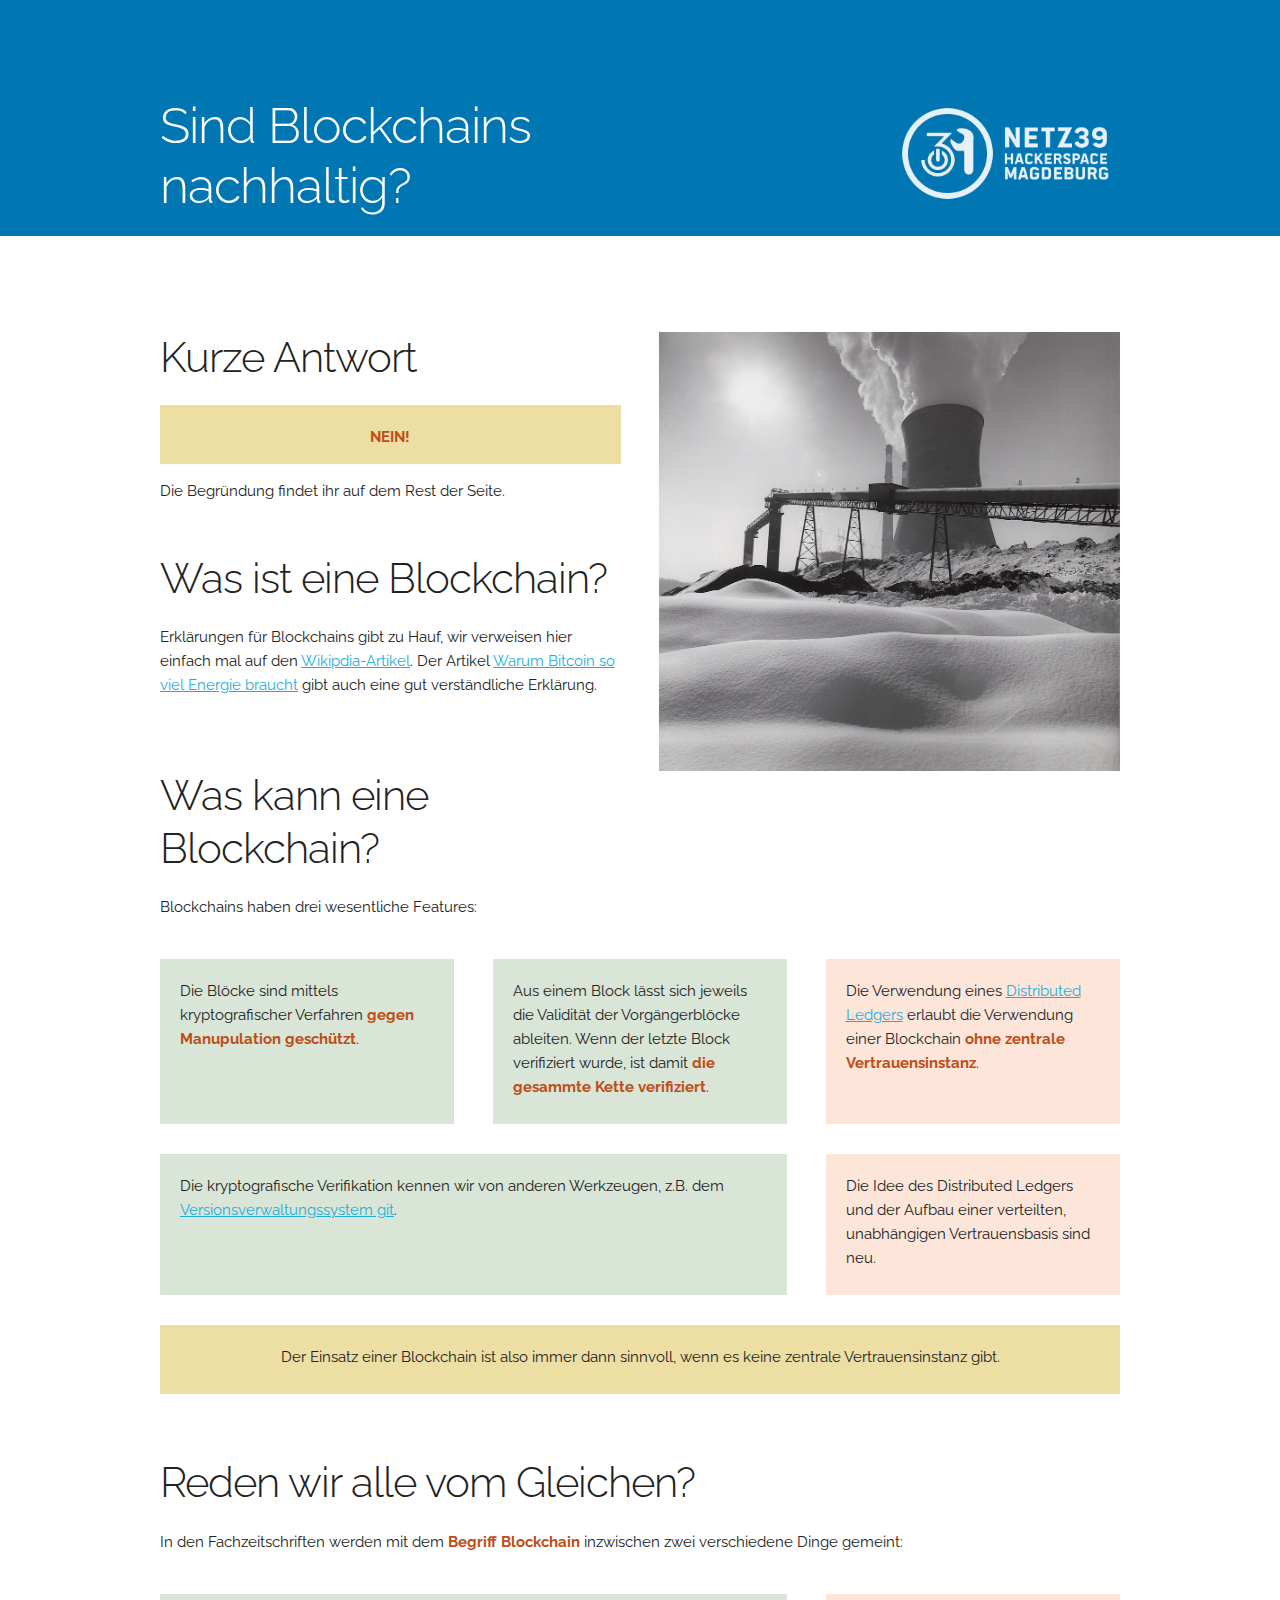
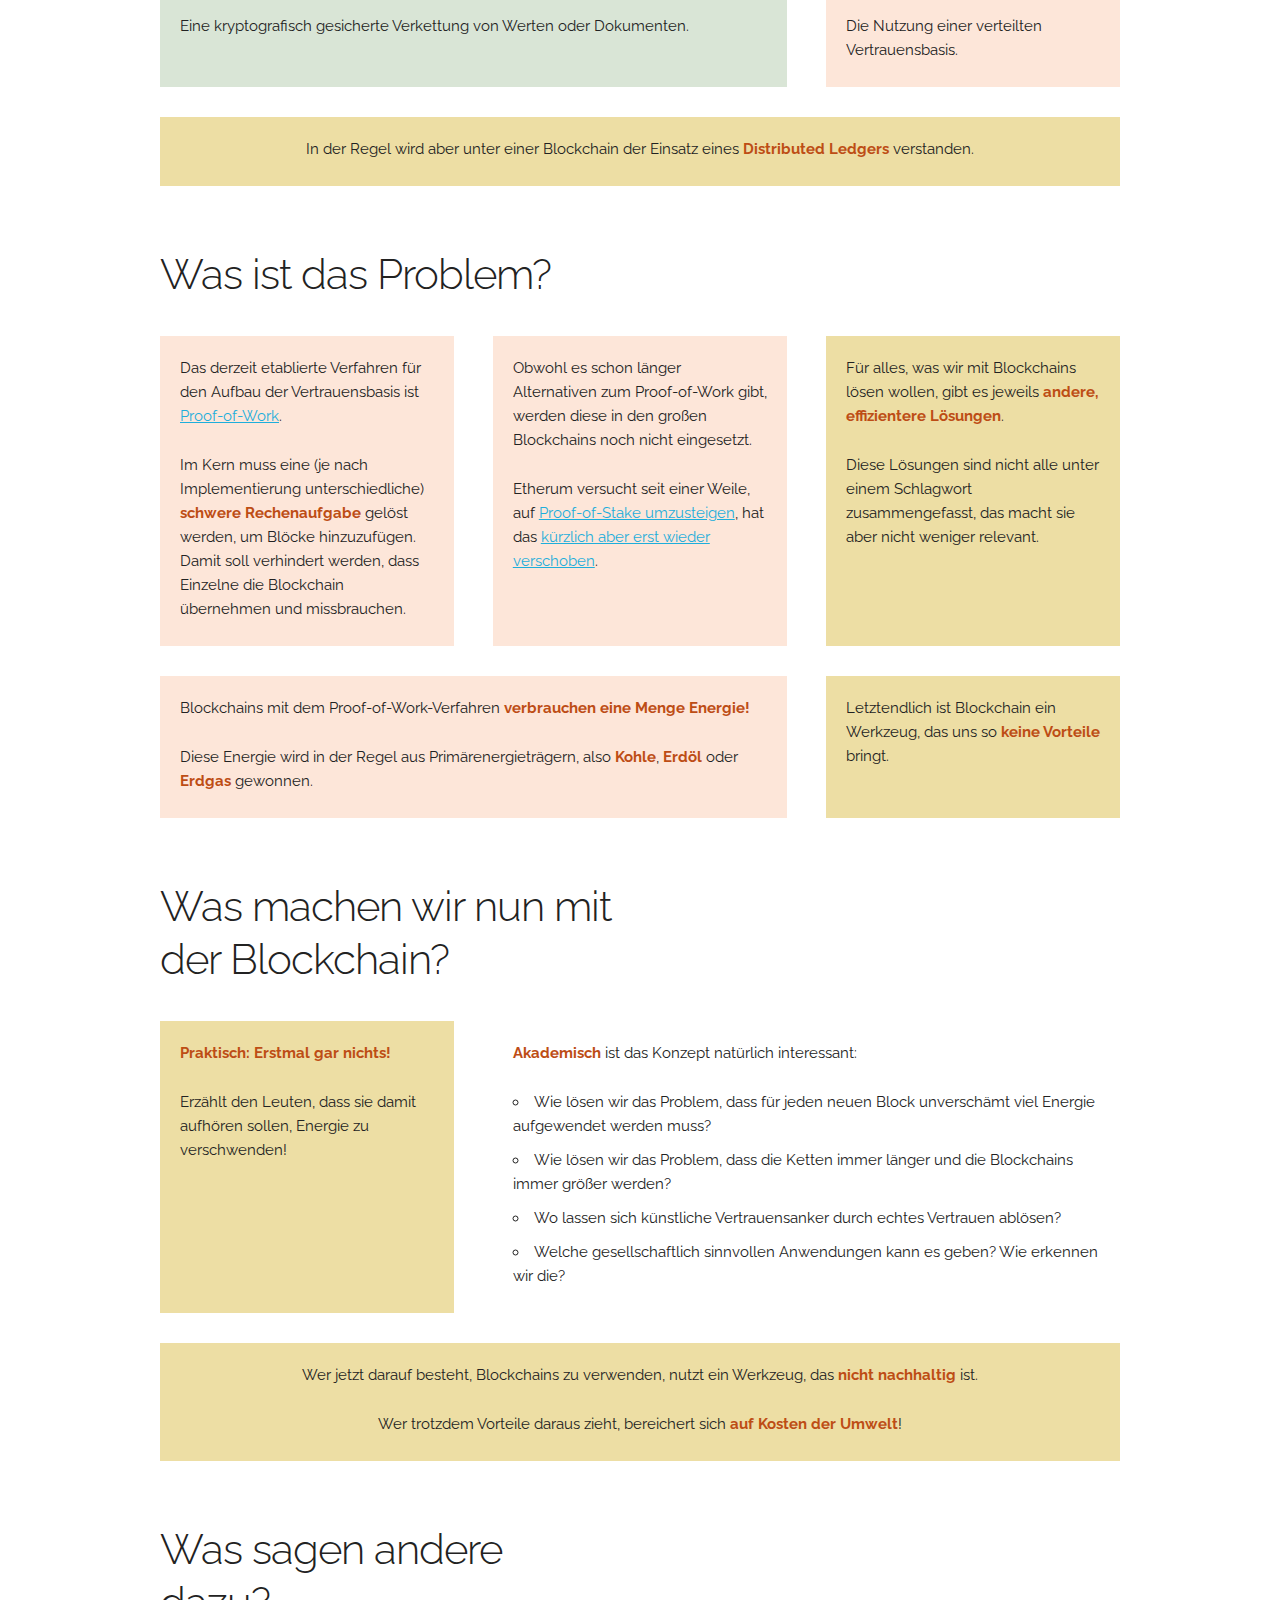
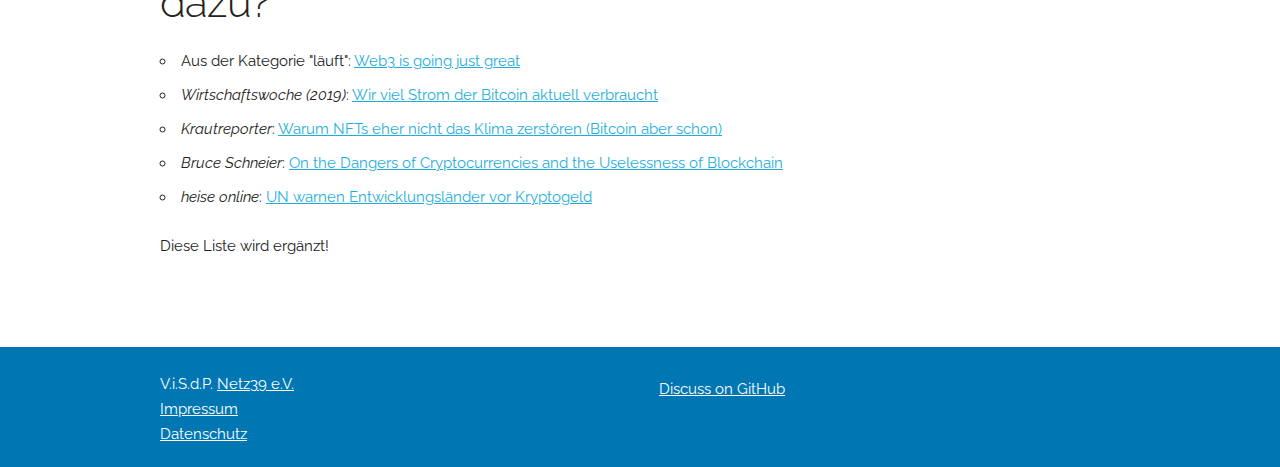
<file: index.html>
<!DOCTYPE html>
<html lang="en">
<head>

  <!-- Basic Page Needs
  –––––––––––––––––––––––––––––––––––––––––––––––––– -->
  <meta charset="utf-8">
  <title>Sind Blockchains nachhaltig?</title>
  <meta name="description" content="">
  <meta name="author" content="">

  <!-- Mobile Specific Metas
  –––––––––––––––––––––––––––––––––––––––––––––––––– -->
  <meta name="viewport" content="width=device-width, initial-scale=1">

  <!-- FONT
  –––––––––––––––––––––––––––––––––––––––––––––––––– -->
  <link href="//fonts.googleapis.com/css?family=Raleway:400,300,600" rel="stylesheet" type="text/css">

  <!-- CSS
  –––––––––––––––––––––––––––––––––––––––––––––––––– -->
  <link rel="stylesheet" href="css/normalize.css">
  <link rel="stylesheet" href="css/skeleton.css">

  <!-- Favicon
  –––––––––––––––––––––––––––––––––––––––––––––––––– -->
  <link rel="icon" type="image/x-icon" href="images/favicon.ico">

  <!-- –––––––––––––––––––––––––––––––––––––––––––––––––– -->
  <script async defer src="https://buttons.github.io/buttons.js"></script>

</head>
<body>

  <!-- Primary Page Layout
  –––––––––––––––––––––––––––––––––––––––––––––––––– -->

<div class="title">
  <div class="container">
    <div class="row">
      <div class="one-half column" style="margin-top: 10%">
        <h1>Sind Blockchains nachhaltig?</h1>
      </div>
      <div class="one-half column logo" style="margin-top: 10%">
        <a href="https://www.netz39.de" target="_blank"><img class="logo" src="images/netz39-logo.png"></a>
      </div>
    </div>
  </div>
</div>

  <div class="container">
    <div class="row">
      <div class="one-half column" style="margin-top: 10%">
        <h2>Kurze Antwort</h2>
        <p class="topic conclusion" style="text-align: center; padding-bottom: 1em"><em>NEIN!</em></p>
        <p>Die Begründung findet ihr auf dem Rest der Seite.</p>
      </div>
      <div class="one-half column" style="margin-top: 10%">
        <img class="photo" src="images/10822424056_ff0859c4b6_b.jpg">
      </div>
    </div>
  </div>

  <div class="container">
    <div class="row">
      <div class="one-half column" style="">
        <h2>Was ist eine Blockchain?</h2>
        <p>Erklärungen für Blockchains gibt zu Hauf, wir verweisen hier einfach mal auf den
        <a href="https://de.wikipedia.org/wiki/Blockchain" target="_new">Wikipdia-Artikel</a>.
        Der Artikel <a href="https://www.spektrum.de/kolumne/was-es-mit-dem-hohen-energieverbrauch-von-bitcoin-auf-sich-hat/2182965" target="_new">Warum Bitcoin so viel Energie braucht</a> gibt auch eine gut verständliche Erklärung.</p>
      </div>
    </div>
  </div>

  <div class="container">
    <div class="row">
      <div class="one-half column" style="margin-top: 5%">
        <h2>Was kann eine Blockchain?</h2>
      </div>
    </div>
    <div class="row">
      <div class="column" >
        <p>Blockchains haben drei wesentliche Features:</p>
      </div>
    </div>
    <div class="row">
      <div class="one-third column crypto topic">
        <p>Die Blöcke sind mittels kryptografischer Verfahren <em>gegen Manupulation geschützt</em>.</p>
      </div>
      <div class="one-third column crypto topic">
        <p>Aus einem Block lässt sich jeweils die Validität der Vorgängerblöcke ableiten.
              Wenn der letzte Block verifiziert wurde, ist damit <em>die gesammte Kette verifiziert</em>.</p>
      </div>
      <div class="one-third column work topic">
        <p>Die Verwendung eines <a href="https://de.wikipedia.org/wiki/Distributed-Ledger-Technologie">Distributed Ledgers</a> erlaubt die Verwendung einer Blockchain <em>ohne zentrale Vertrauensinstanz</em>.</p>
      </div>
    </div>
    <div class="row">
      <div class="two-thirds column crypto topic">
        <p>Die kryptografische Verifikation kennen wir von anderen Werkzeugen, z.B. dem <a href="https://git-scm.com/">Versionsverwaltungssystem git</a>.</p>
      </div>
      <div class="one-third column work topic">
        <p>Die Idee des Distributed Ledgers und der Aufbau einer verteilten, unabhängigen Vertrauensbasis sind neu.</p>
      </div>
    </div>
    <div class="row">
      <div class="column topic conclusion" style="text-align: center">
        <p>Der Einsatz einer Blockchain ist also immer dann sinnvoll, wenn es keine zentrale Vertrauensinstanz gibt.</p>
      </div>
    </div>
  </div>

  <div class="container">
    <div class="row">
      <div class="on-third column"  style="margin-top: 5%">
        <h2>Reden wir alle vom Gleichen?</h2>
        <p>In den Fachzeitschriften werden mit dem <em>Begriff Blockchain</em> inzwischen zwei verschiedene Dinge gemeint:</p>
      </div>
    </div>
    <div class="row">
      <div class="two-thirds column crypto topic">
        <p>Eine kryptografisch gesicherte Verkettung von Werten oder Dokumenten.</p>
      </div>
      <div class="one-third column work topic">
        <p>Die Nutzung einer verteilten Vertrauensbasis.</p>
      </div>
    </div>
    <div class="row">
      <div class="column topic conclusion" style="text-align: center">
         <p>In der Regel wird aber unter einer Blockchain der Einsatz eines <em>Distributed Ledgers</em> verstanden.</p>
      </div>
    </div>
  </div>


  <div class="container">
    <div class="row">
      <div class="one-half column" style="margin-top: 5%">
        <h2>Was ist das Problem?</h2>
      </div>
    </div>
    <div class="row">
      <div class="one-third column topic work">
        <p>Das derzeit etablierte Verfahren für den Aufbau der Vertrauensbasis ist <a href="https://de.wikipedia.org/wiki/Proof_of_Work">Proof-of-Work</a>.</p>
        <p>Im Kern muss eine (je nach Implementierung unterschiedliche) <em>schwere Rechenaufgabe</em> gelöst werden, um Blöcke hinzuzufügen.
        Damit soll verhindert werden, dass Einzelne die Blockchain übernehmen und missbrauchen.</p>
      </div>
      <div class="one-third column topic work">
        <p>Obwohl es schon länger Alternativen zum Proof-of-Work gibt, werden diese in den großen Blockchains noch nicht eingesetzt.</p>
        <p>Etherum versucht seit einer Weile, auf <a href="https://de.wikipedia.org/wiki/Proof_of_Stake">Proof-of-Stake umzusteigen</a>, hat das <a href="https://www.heise.de/news/Ethereums-Weg-zu-Proof-of-Stake-Das-Ende-des-Mining-verschiebt-sich-wieder-6677081.html">kürzlich aber erst wieder verschoben</a>.<p>
      </div>
      <div class="one-third column topic conclusion">
        <p>Für alles, was wir mit Blockchains lösen wollen, gibt es jeweils <em>andere, effizientere Lösungen</em>.</p>
        <p>Diese Lösungen sind nicht alle unter einem Schlagwort zusammengefasst, das macht sie aber nicht weniger relevant.</p>
      </div>
    </div>
    <div class="row">
      <div class="two-thirds column topic work">
        <p>Blockchains mit dem Proof-of-Work-Verfahren <em>verbrauchen eine Menge Energie!</em></p>
        <p>Diese Energie wird in der Regel aus Primärenergieträgern, also <em>Kohle</em>, <em>Erdöl</em> oder <em>Erdgas</em> gewonnen.</p>
      </div>
      <div class="one-third column topic conclusion">
        <p>Letztendlich ist Blockchain ein Werkzeug, das uns so <em>keine Vorteile</em> bringt.</p>
      </div>
    </div>
  </div>

  <div class="container">
    <div class="row">
      <div class="one-half column" style="margin-top: 5%">
        <h2>Was machen wir nun mit der Blockchain?</h2>
      </div>
    </div>
    <div class="row">
      <div class="one-third column topic conclusion">
        <p><em>Praktisch: Erstmal gar nichts!</em></p>
        <p>Erzählt den Leuten, dass sie damit aufhören sollen, Energie zu verschwenden!</p>
      </div>
      <div class="two-thirds column topic">
        <p><em>Akademisch</em> ist das Konzept natürlich interessant:</p>
        <ul>
          <li>Wie lösen wir das Problem, dass für jeden neuen Block unverschämt viel Energie aufgewendet werden muss?</li>
          <li>Wie lösen wir das Problem, dass die Ketten immer länger und die Blockchains immer größer werden?</li>
          <li>Wo lassen sich künstliche Vertrauensanker durch echtes Vertrauen ablösen?</li>
          <li>Welche gesellschaftlich sinnvollen Anwendungen kann es geben? Wie erkennen wir die?</li>
        </ul>
      </div>
    </div>
    <div class="row">
      <div class="column topic conclusion" style="text-align: center">
         <p>Wer jetzt darauf besteht, Blockchains zu verwenden, nutzt ein Werkzeug, das <em>nicht nachhaltig</em> ist.</p>
         <p>Wer trotzdem Vorteile daraus zieht, bereichert sich <em>auf Kosten der Umwelt</em>! </p>
      </div>
    </div>
  </div>

  <div class="container">
    <div class="row">
      <div class="one-half column" style="margin-top: 5%">
        <h2>Was sagen andere dazu?</h2>
      </div>
    </div>
    <div class="row">
      <div class="column">
         <ul>
           <li>Aus der Kategorie "läuft": <a href="https://web3isgoinggreat.com/" target="_blank">Web3 is going just great</a></li>
           <li><cite>Wirtschaftswoche (2019)</cite>: <a href="https://www.wiwo.de/technologie/digitale-welt/infografik-wie-viel-strom-der-bitcoin-aktuell-verbraucht/25241360.html" target="_blank">Wir viel Strom der Bitcoin aktuell verbraucht</a></li>
           <li><cite>Krautreporter</cite>: <a href="https://krautreporter.de/4200-warum-nfts-eher-nicht-das-klima-zerstoren-bitcoin-aber-schon" target="_blank">Warum NFTs eher nicht das Klima zerstören (Bitcoin aber schon)</a>
           <li><cite>Bruce Schneier</cite>: <a href="https://www.schneier.com/blog/archives/2022/06/on-the-dangers-of-cryptocurrencies-and-the-uselessness-of-blockchain.html" target="_blank">On the Dangers of Cryptocurrencies and the Uselessness of Blockchain</a></li> 
           <li><cite>heise online</cite>: <a href="https://www.heise.de/news/UN-warnen-Entwicklungslaender-vor-Kryptogeld-7216873.html" target="_blank">UN warnen Entwicklungsländer vor Kryptogeld</a></li>
         </ul>
      </div>
    </div>
    <div class="row">
      <div class="column">
        <p>Diese Liste wird ergänzt!</p>
      </div>
    </div>
  </div>

<div class="title" style="margin-top: 5%; padding-top: 2em">
  <div class="container">
    <div class="row">
      <div class="one-half column">
        <ul  style="line-height: 100%; list-style-type: none">
          <li>V.i.S.d.P. <a href="https://www.netz39.de" target="_blank">Netz39 e.V.</a></li>
          <li><a href="https://www.netz39.de/impressum/" target="_blank">Impressum</a></li>
          <li><a href="datenschutz.html">Datenschutz</a></li>
        </ul>
      </div>
      <div class="one-half column">
        <a class="github-button" href="https://github.com/netz39/blockchain-infosite/" aria-label="netz39/blockchain-infosite on GitHub">Discuss on GitHub</a>
      </div>
    </div>
  <div>
</div>

<!-- End Document
  –––––––––––––––––––––––––––––––––––––––––––––––––– -->
</body>
</html>
</file>
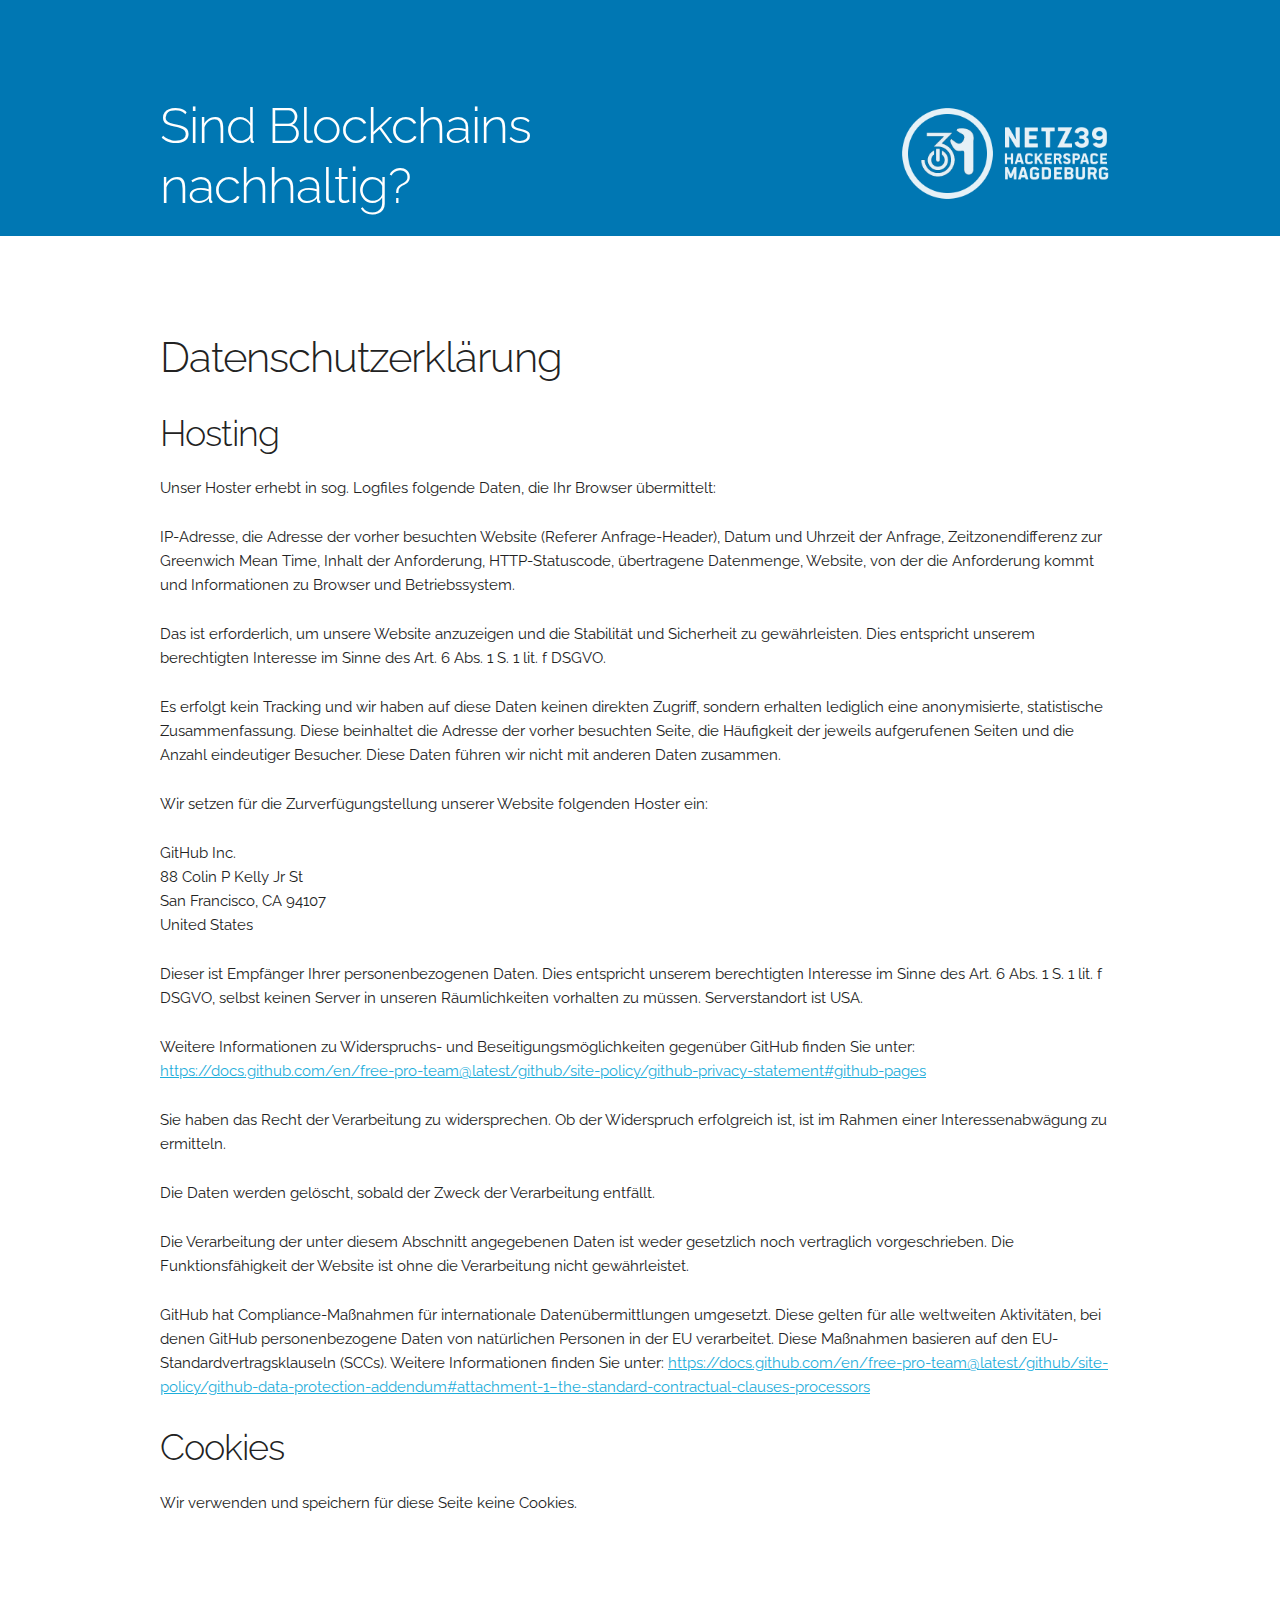
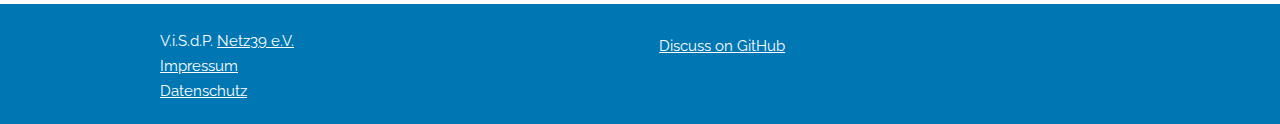
<file: datenschutz.html>
<!DOCTYPE html>
<html lang="en">
<head>

  <!-- Basic Page Needs
  –––––––––––––––––––––––––––––––––––––––––––––––––– -->
  <meta charset="utf-8">
  <title>Sind Blockchains nachhaltig?</title>
  <meta name="description" content="">
  <meta name="author" content="">

  <!-- Mobile Specific Metas
  –––––––––––––––––––––––––––––––––––––––––––––––––– -->
  <meta name="viewport" content="width=device-width, initial-scale=1">

  <!-- FONT
  –––––––––––––––––––––––––––––––––––––––––––––––––– -->
  <link href="//fonts.googleapis.com/css?family=Raleway:400,300,600" rel="stylesheet" type="text/css">

  <!-- CSS
  –––––––––––––––––––––––––––––––––––––––––––––––––– -->
  <link rel="stylesheet" href="css/normalize.css">
  <link rel="stylesheet" href="css/skeleton.css">

  <!-- Favicon
  –––––––––––––––––––––––––––––––––––––––––––––––––– -->
  <link rel="icon" type="image/x-icon" href="images/favicon.ico">

  <!-- –––––––––––––––––––––––––––––––––––––––––––––––––– -->
  <script async defer src="https://buttons.github.io/buttons.js"></script>

</head>
<body>

  <!-- Primary Page Layout
  –––––––––––––––––––––––––––––––––––––––––––––––––– -->

<div class="title">
  <div class="container">
    <div class="row">
      <div class="one-half column" style="margin-top: 10%">
        <h1>Sind Blockchains nachhaltig?</h1>
      </div>
      <div class="one-half column logo" style="margin-top: 10%">
        <a href="https://www.netz39.de" target="_blank"><img class="logo" src="images/netz39-logo.png"></a>
      </div>
    </div>
  </div>
</div>

  <div class="container">
    <div class="row">
      <div class="one-half column" style="margin-top: 10%">
        <h2>Datenschutzerklärung</h2>
        <p></p>
      </div>
    </div>
  </div>

    <div class="container">
    <div class="row">
      <div class=" column" >
        <h3>Hosting</h3>
        <p>Unser Hoster erhebt in sog. Logfiles folgende Daten, die Ihr Browser übermittelt:</p>
        <p>IP-Adresse, die Adresse der vorher besuchten Website (Referer Anfrage-Header), Datum und Uhrzeit der Anfrage, Zeitzonendifferenz zur Greenwich Mean Time, Inhalt der Anforderung, HTTP-Statuscode, übertragene Datenmenge, Website, von der die Anforderung kommt und Informationen zu Browser und Betriebssystem.</p>
        <p>Das ist erforderlich, um unsere Website anzuzeigen und die Stabilität und Sicherheit zu gewährleisten. Dies entspricht unserem berechtigten Interesse im Sinne des Art. 6 Abs. 1 S. 1 lit. f DSGVO.</p>
        <p>Es erfolgt kein Tracking und wir haben auf diese Daten keinen direkten Zugriff, sondern erhalten lediglich eine anonymisierte, statistische Zusammenfassung. Diese beinhaltet die Adresse der vorher besuchten Seite, die Häufigkeit der jeweils aufgerufenen Seiten und die Anzahl eindeutiger Besucher. Diese Daten führen wir nicht mit anderen Daten zusammen.</p>
        <p>Wir setzen für die Zurverfügungstellung unserer Website folgenden Hoster ein:</p>
        <p>GitHub Inc.<br />
           88 Colin P Kelly Jr St<br />
           San Francisco, CA 94107<br />
           United States</p>
        <p>Dieser ist Empfänger Ihrer personenbezogenen Daten. Dies entspricht unserem berechtigten Interesse im Sinne des Art. 6 Abs. 1 S. 1 lit. f DSGVO, selbst keinen Server in unseren Räumlichkeiten vorhalten zu müssen. Serverstandort ist USA.</p>
        <p>Weitere Informationen zu Widerspruchs- und Beseitigungsmöglichkeiten gegenüber GitHub finden Sie unter: <a href="https://docs.github.com/en/free-pro-team@latest/github/site-policy/github-privacy-statement#github-pages">https://docs.github.com/en/free-pro-team@latest/github/site-policy/github-privacy-statement#github-pages</a></p>
        <p>Sie haben das Recht der Verarbeitung zu widersprechen. Ob der Widerspruch erfolgreich ist, ist im Rahmen einer Interessenabwägung zu ermitteln.</p>
        <p>Die Daten werden gelöscht, sobald der Zweck der Verarbeitung entfällt.</p>
        <p>Die Verarbeitung der unter diesem Abschnitt angegebenen Daten ist weder gesetzlich noch vertraglich vorgeschrieben. Die Funktionsfähigkeit der Website ist ohne die Verarbeitung nicht gewährleistet.</p>
        <p>GitHub hat Compliance-Maßnahmen für internationale Datenübermittlungen umgesetzt. Diese gelten für alle weltweiten Aktivitäten, bei denen GitHub personenbezogene Daten von natürlichen Personen in der EU verarbeitet. Diese Maßnahmen basieren auf den EU-Standardvertragsklauseln (SCCs). Weitere Informationen finden Sie unter: <a href="https://docs.github.com/en/free-pro-team@latest/github/site-policy/github-data-protection-addendum#attachment-1–the-standard-contractual-clauses-processors">https://docs.github.com/en/free-pro-team@latest/github/site-policy/github-data-protection-addendum#attachment-1–the-standard-contractual-clauses-processors</a></p>
      </div>
    </div>
  </div>

    <div class="container">
    <div class="row">
      <div class=" column" >
        <h3>Cookies</h3>
        <p>Wir verwenden und speichern für diese Seite keine Cookies.</p>
      </div>
    </div>
  </div>

<div class="title" style="margin-top: 5%; padding-top: 2em">
  <div class="container">
    <div class="row">
      <div class="one-half column">
        <ul  style="line-height: 100%; list-style-type: none">
          <li>V.i.S.d.P. <a href="https://www.netz39.de" target="_blank">Netz39 e.V.</a></li>
          <li><a href="https://www.netz39.de/impressum/" target="_blank">Impressum</a></li>
          <li><a href="datenschutz.html">Datenschutz</a></li>
        </ul>
      </div>
      <div class="one-half column">
        <a class="github-button" href="https://github.com/netz39/blockchain-infosite/" aria-label="netz39/blockchain-infosite on GitHub">Discuss on GitHub</a>
      </div>
    </div>
  <div>
</div>

<!-- End Document
  –––––––––––––––––––––––––––––––––––––––––––––––––– -->
</body>
</html>
</file>
<file: css/skeleton.css>
/*
* Skeleton V2.0.4
* Copyright 2014, Dave Gamache
* www.getskeleton.com
* Free to use under the MIT license.
* http://www.opensource.org/licenses/mit-license.php
* 12/29/2014
*/


/* Table of contents
––––––––––––––––––––––––––––––––––––––––––––––––––
- Grid
- Base Styles
- Typography
- Links
- Buttons
- Forms
- Lists
- Code
- Tables
- Spacing
- Utilities
- Clearing
- Media Queries
*/

/* Grid
–––––––––––––––––––––––––––––––––––––––––––––––––– */
.container {
  position: relative;
  width: 100%;
  max-width: 960px;
  margin: 0 auto;
  padding: 0 20px;
  box-sizing: border-box; }
.row {
  display: flex; }
.column,
.columns {
  width: 100%;
  float: left;
  box-sizing: border-box; }

/* For devices larger than 400px */
@media (min-width: 400px) {
  .container {
    width: 85%;
    padding: 0; }
}

/* For devices larger than 550px */
@media (min-width: 550px) {
  .container {
    width: 80%; }
  .column,
  .columns {
    margin-left: 4%; }
  .column:first-child,
  .columns:first-child {
    margin-left: 0; }

  .one.column,
  .one.columns                    { width: 4.66666666667%; }
  .two.columns                    { width: 13.3333333333%; }
  .three.columns                  { width: 22%;            }
  .four.columns                   { width: 30.6666666667%; }
  .five.columns                   { width: 39.3333333333%; }
  .six.columns                    { width: 48%;            }
  .seven.columns                  { width: 56.6666666667%; }
  .eight.columns                  { width: 65.3333333333%; }
  .nine.columns                   { width: 74.0%;          }
  .ten.columns                    { width: 82.6666666667%; }
  .eleven.columns                 { width: 91.3333333333%; }
  .twelve.columns                 { width: 100%; margin-left: 0; }

  .one-third.column               { width: 30.6666666667%; }
  .two-thirds.column              { width: 65.3333333333%; }

  .one-half.column                { width: 48%; }

  /* Offsets */
  .offset-by-one.column,
  .offset-by-one.columns          { margin-left: 8.66666666667%; }
  .offset-by-two.column,
  .offset-by-two.columns          { margin-left: 17.3333333333%; }
  .offset-by-three.column,
  .offset-by-three.columns        { margin-left: 26%;            }
  .offset-by-four.column,
  .offset-by-four.columns         { margin-left: 34.6666666667%; }
  .offset-by-five.column,
  .offset-by-five.columns         { margin-left: 43.3333333333%; }
  .offset-by-six.column,
  .offset-by-six.columns          { margin-left: 52%;            }
  .offset-by-seven.column,
  .offset-by-seven.columns        { margin-left: 60.6666666667%; }
  .offset-by-eight.column,
  .offset-by-eight.columns        { margin-left: 69.3333333333%; }
  .offset-by-nine.column,
  .offset-by-nine.columns         { margin-left: 78.0%;          }
  .offset-by-ten.column,
  .offset-by-ten.columns          { margin-left: 86.6666666667%; }
  .offset-by-eleven.column,
  .offset-by-eleven.columns       { margin-left: 95.3333333333%; }

  .offset-by-one-third.column,
  .offset-by-one-third.columns    { margin-left: 34.6666666667%; }
  .offset-by-two-thirds.column,
  .offset-by-two-thirds.columns   { margin-left: 69.3333333333%; }

  .offset-by-one-half.column,
  .offset-by-one-half.columns     { margin-left: 52%; }

}


/* Base Styles
–––––––––––––––––––––––––––––––––––––––––––––––––– */
/* NOTE
html is set to 62.5% so that all the REM measurements throughout Skeleton
are based on 10px sizing. So basically 1.5rem = 15px :) */
html {
  font-size: 62.5%; }
body {
  font-size: 1.5em; /* currently ems cause chrome bug misinterpreting rems on body element */
  line-height: 1.6;
  font-weight: 400;
  font-family: "Raleway", "HelveticaNeue", "Helvetica Neue", Helvetica, Arial, sans-serif;
  color: #222; }


/* Typography
–––––––––––––––––––––––––––––––––––––––––––––––––– */
h1, h2, h3, h4, h5, h6 {
  margin-top: 0;
  margin-bottom: 2rem;
  font-weight: 300; }
h1 { font-size: 4.0rem; line-height: 1.2;  letter-spacing: -.1rem;}
h2 { font-size: 3.6rem; line-height: 1.25; letter-spacing: -.1rem; }
h3 { font-size: 3.0rem; line-height: 1.3;  letter-spacing: -.1rem; }
h4 { font-size: 2.4rem; line-height: 1.35; letter-spacing: -.08rem; }
h5 { font-size: 1.8rem; line-height: 1.5;  letter-spacing: -.05rem; }
h6 { font-size: 1.5rem; line-height: 1.6;  letter-spacing: 0; }

/* Larger than phablet */
@media (min-width: 550px) {
  h1 { font-size: 5.0rem; }
  h2 { font-size: 4.2rem; }
  h3 { font-size: 3.6rem; }
  h4 { font-size: 3.0rem; }
  h5 { font-size: 2.4rem; }
  h6 { font-size: 1.5rem; }
}

p {
  margin-top: 0; }


/* Links
–––––––––––––––––––––––––––––––––––––––––––––––––– */
a {
  color: #1EAEDB; }
a:hover {
  color: #0FA0CE; }


/* Buttons
–––––––––––––––––––––––––––––––––––––––––––––––––– */
.button,
button,
input[type="submit"],
input[type="reset"],
input[type="button"] {
  display: inline-block;
  height: 38px;
  padding: 0 30px;
  color: #555;
  text-align: center;
  font-size: 11px;
  font-weight: 600;
  line-height: 38px;
  letter-spacing: .1rem;
  text-transform: uppercase;
  text-decoration: none;
  white-space: nowrap;
  background-color: transparent;
  border-radius: 4px;
  border: 1px solid #bbb;
  cursor: pointer;
  box-sizing: border-box; }
.button:hover,
button:hover,
input[type="submit"]:hover,
input[type="reset"]:hover,
input[type="button"]:hover,
.button:focus,
button:focus,
input[type="submit"]:focus,
input[type="reset"]:focus,
input[type="button"]:focus {
  color: #333;
  border-color: #888;
  outline: 0; }
.button.button-primary,
button.button-primary,
input[type="submit"].button-primary,
input[type="reset"].button-primary,
input[type="button"].button-primary {
  color: #FFF;
  background-color: #33C3F0;
  border-color: #33C3F0; }
.button.button-primary:hover,
button.button-primary:hover,
input[type="submit"].button-primary:hover,
input[type="reset"].button-primary:hover,
input[type="button"].button-primary:hover,
.button.button-primary:focus,
button.button-primary:focus,
input[type="submit"].button-primary:focus,
input[type="reset"].button-primary:focus,
input[type="button"].button-primary:focus {
  color: #FFF;
  background-color: #1EAEDB;
  border-color: #1EAEDB; }


/* Forms
–––––––––––––––––––––––––––––––––––––––––––––––––– */
input[type="email"],
input[type="number"],
input[type="search"],
input[type="text"],
input[type="tel"],
input[type="url"],
input[type="password"],
textarea,
select {
  height: 38px;
  padding: 6px 10px; /* The 6px vertically centers text on FF, ignored by Webkit */
  background-color: #fff;
  border: 1px solid #D1D1D1;
  border-radius: 4px;
  box-shadow: none;
  box-sizing: border-box; }
/* Removes awkward default styles on some inputs for iOS */
input[type="email"],
input[type="number"],
input[type="search"],
input[type="text"],
input[type="tel"],
input[type="url"],
input[type="password"],
textarea {
  -webkit-appearance: none;
     -moz-appearance: none;
          appearance: none; }
textarea {
  min-height: 65px;
  padding-top: 6px;
  padding-bottom: 6px; }
input[type="email"]:focus,
input[type="number"]:focus,
input[type="search"]:focus,
input[type="text"]:focus,
input[type="tel"]:focus,
input[type="url"]:focus,
input[type="password"]:focus,
textarea:focus,
select:focus {
  border: 1px solid #33C3F0;
  outline: 0; }
label,
legend {
  display: block;
  margin-bottom: .5rem;
  font-weight: 600; }
fieldset {
  padding: 0;
  border-width: 0; }
input[type="checkbox"],
input[type="radio"] {
  display: inline; }
label > .label-body {
  display: inline-block;
  margin-left: .5rem;
  font-weight: normal; }


/* Lists
–––––––––––––––––––––––––––––––––––––––––––––––––– */
ul {
  list-style: circle inside; }
ol {
  list-style: decimal inside; }
ol, ul {
  padding-left: 0;
  margin-top: 0; }
ul ul,
ul ol,
ol ol,
ol ul {
  margin: 1.5rem 0 1.5rem 3rem;
  font-size: 90%; }
li {
  margin-bottom: 1rem; }


/* Code
–––––––––––––––––––––––––––––––––––––––––––––––––– */
code {
  padding: .2rem .5rem;
  margin: 0 .2rem;
  font-size: 90%;
  white-space: nowrap;
  background: #F1F1F1;
  border: 1px solid #E1E1E1;
  border-radius: 4px; }
pre > code {
  display: block;
  padding: 1rem 1.5rem;
  white-space: pre; }


/* Tables
–––––––––––––––––––––––––––––––––––––––––––––––––– */
th,
td {
  padding: 12px 15px;
  text-align: left;
  border-bottom: 1px solid #E1E1E1; }
th:first-child,
td:first-child {
  padding-left: 0; }
th:last-child,
td:last-child {
  padding-right: 0; }


/* Spacing
–––––––––––––––––––––––––––––––––––––––––––––––––– */
button,
.button {
  margin-bottom: 1rem; }
input,
textarea,
select,
fieldset {
  margin-bottom: 1.5rem; }
pre,
blockquote,
dl,
figure,
table,
p,
ul,
ol,
form {
  margin-bottom: 2.5rem; }


/* Utilities
–––––––––––––––––––––––––––––––––––––––––––––––––– */
.u-full-width {
  width: 100%;
  box-sizing: border-box; }
.u-max-full-width {
  max-width: 100%;
  box-sizing: border-box; }
.u-pull-right {
  float: right; }
.u-pull-left {
  float: left; }


/* Misc
–––––––––––––––––––––––––––––––––––––––––––––––––– */
hr {
  margin-top: 3rem;
  margin-bottom: 3.5rem;
  border-width: 0;
  border-top: 1px solid #E1E1E1; }


/* Clearing
–––––––––––––––––––––––––––––––––––––––––––––––––– */

/* Self Clearing Goodness */
.container:after,
.row:after,
.u-cf {
  content: "";
  display: table;
  clear: both; }


/* Media Queries
–––––––––––––––––––––––––––––––––––––––––––––––––– */
/*
Note: The best way to structure the use of media queries is to create the queries
near the relevant code. For example, if you wanted to change the styles for buttons
on small devices, paste the mobile query code up in the buttons section and style it
there.
*/


/* Larger than mobile */
@media (min-width: 400px) {}

/* Larger than phablet (also point when grid becomes active) */
@media (min-width: 550px) {}

/* Larger than tablet */
@media (min-width: 750px) {}

/* Larger than desktop */
@media (min-width: 1000px) {}

/* Larger than Desktop HD */
@media (min-width: 1200px) {}

em {
  font-style: normal;
  font-weight: bold;
  color: #BD4D15;
}

img.logo {
  width: 50%;
  filter: opacity(0.9) invert(1) ;
}

div.logo {
  text-align: right;
}

.title {
  background: #0077b3;
  color: white;
}

.title a {
  color: white;
}

.topic {
  padding: 20px;
  padding-bottom: 0px;
  margin-bottom: 1em;
  margin-top: 1em;
}

.crypto {
  background-color: #d9e5d6;
}

.work {
  background-color: #fde6d9;
}

.conclusion {
  background-color: #eddea4;
}

.photo {
  width: 100%;
  margin-bottom: -15em;
}
</file>
